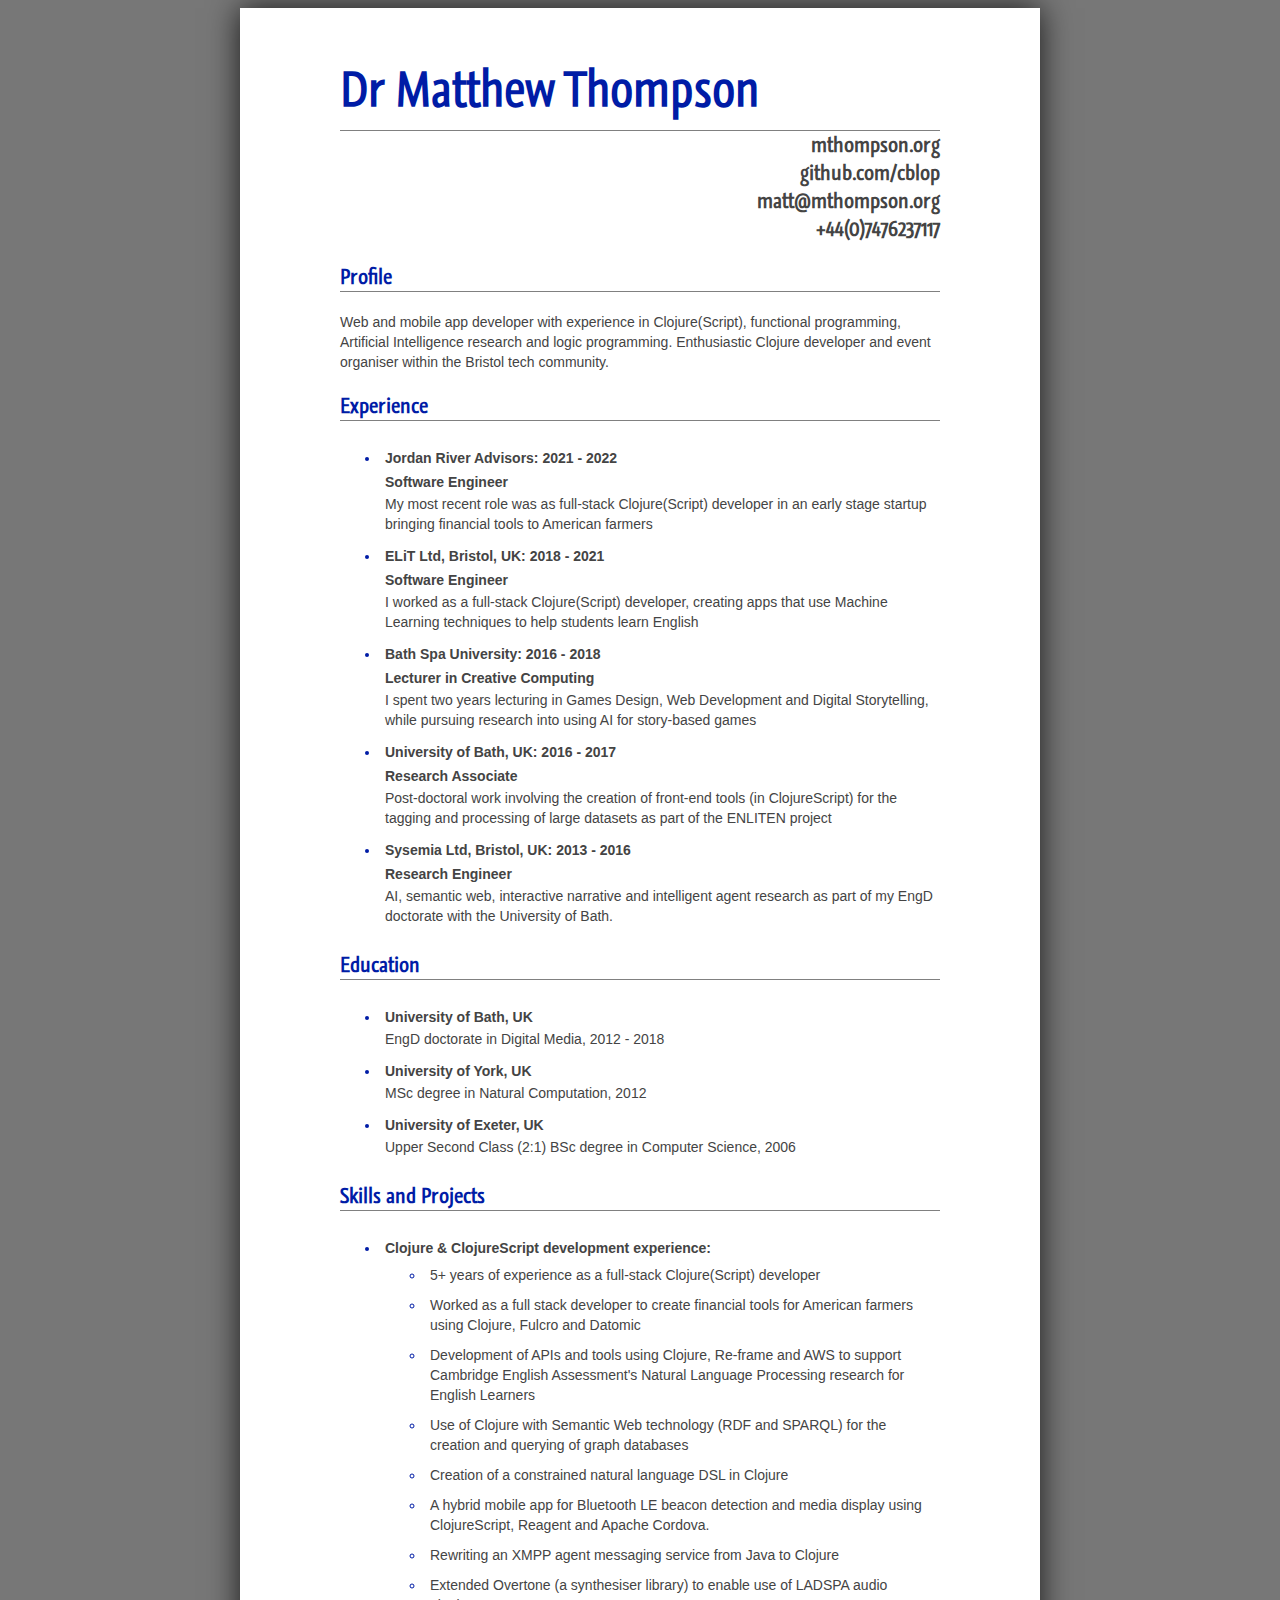
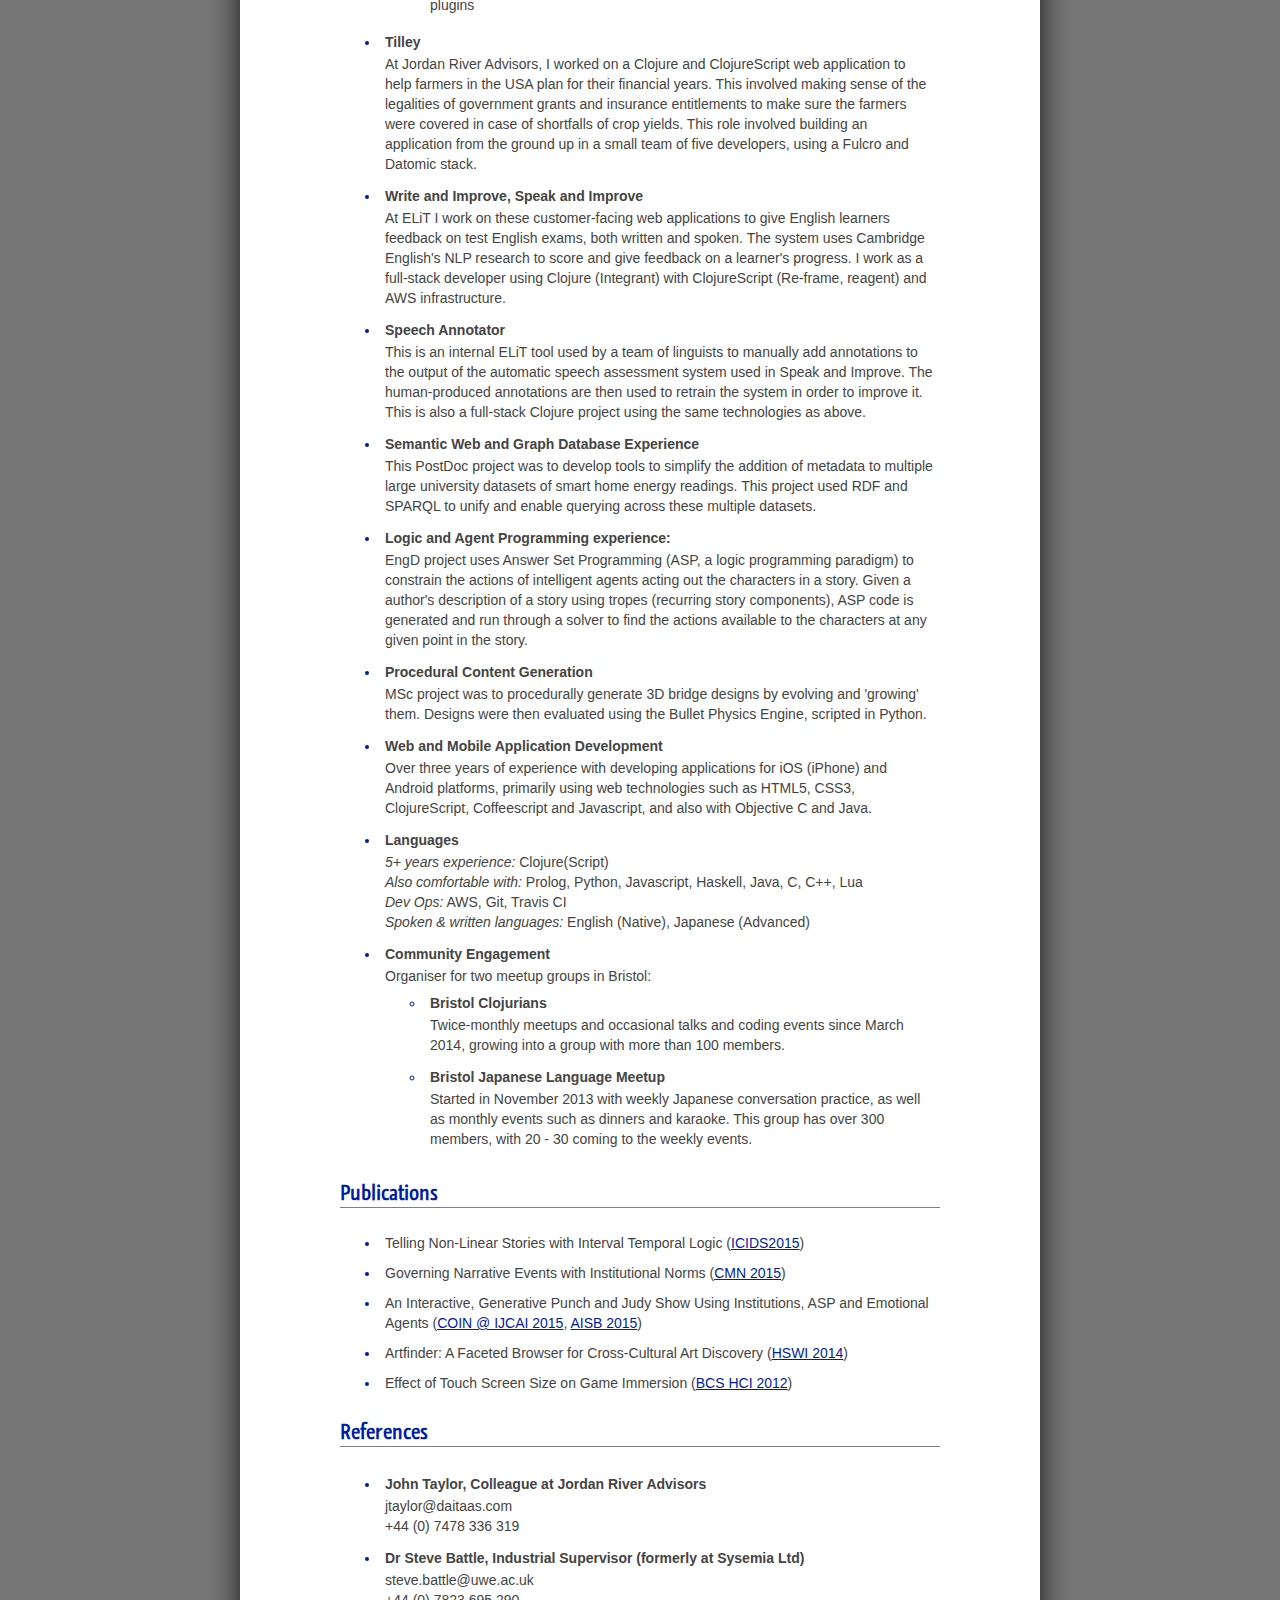
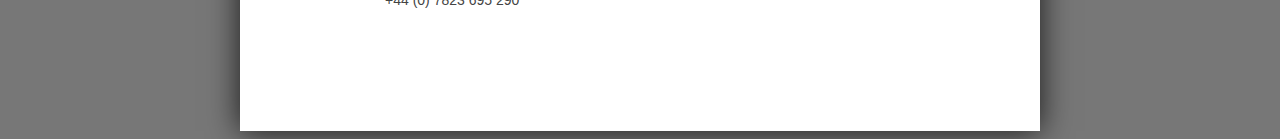
<file: index.html>
<html>
<head>
    <title>Dr Matthew Thompson</title>
	<link rel="stylesheet" href="css/style.css" type="text/css" media="screen">
	<link rel="stylesheet" href="css/print.css" type="text/css" media="print" />
</head>

<body>

<div id="wrapper">
<div id="header">
<h1>Dr Matthew Thompson</h1>
<h2 id="title">mthompson.org</h2>
<h2 id="title">github.com/cblop</h2>
<h2 id="title">matt@mthompson.org</h2>
<h2 id="title">+44(0)7476237117</h2>
</div>


<div id="content">
 <h3>Profile</h3>
 <p>Web and mobile app developer with experience in Clojure(Script), functional programming, Artificial Intelligence research and logic programming. Enthusiastic Clojure developer and event organiser within the Bristol tech community.</p>
 <h3>Experience</h3>
 <ul>
 	   <li>
 		     <h4>Jordan River Advisors: 2021 - 2022</h4>
 		     <h4>Software Engineer</h4>
 		     <p>My most recent role was as full-stack Clojure(Script) developer in an early stage startup bringing financial tools to American farmers</p>
 	   </li>
 	   <li>
 		     <h4>ELiT Ltd, Bristol, UK: 2018 - 2021</h4>
 		     <h4>Software Engineer</h4>
 		     <p>I worked as a full-stack Clojure(Script) developer, creating apps that use Machine Learning techniques to help students learn English</p>
 	   </li>
 	   <li>
 		     <h4>Bath Spa University: 2016 - 2018</h4>
 		     <h4>Lecturer in Creative Computing</h4>
 		     <p>I spent two years lecturing in Games Design, Web Development and Digital Storytelling, while pursuing research into using AI for story-based games</p>
 	   </li>
 	   <li>
 		     <h4>University of Bath, UK: 2016 - 2017</h4>
 		     <h4>Research Associate</h4>
 		     <p>Post-doctoral work involving the creation of front-end tools (in ClojureScript) for the tagging and processing of large datasets as part of the ENLITEN project</p>
 	   </li>
 	<li>
 		<h4>Sysemia Ltd, Bristol, UK: 2013 - 2016</h4>
 		<h4>Research Engineer</h4>
 		<p>AI, semantic web, interactive narrative and intelligent agent research as part of my EngD doctorate with the University of Bath.</p>
 	</li>
</ul>
 <h3>Education</h3>
 <ul>
    <li><h4>University of Bath, UK</h4>
    <p>EngD doctorate in Digital Media, 2012 - 2018</p>
    <li><h4>University of York, UK</h4>
    <p>MSc degree in Natural Computation, 2012</p>
 	<li><h4>University of Exeter, UK</h4>
 	<p>Upper Second Class (2:1) BSc degree in Computer Science, 2006</p></li>
 </ul>
 <h3>Skills and Projects</h3>
 <ul>
     <li>
         <h4>Clojure & ClojureScript development experience:</h4> 
         <ul>
             <li><p>5+ years of experience as a full-stack Clojure(Script) developer</p></li>
             <li><p>Worked as a full stack developer to create financial tools for American farmers using Clojure, Fulcro and Datomic</p></li>
             <li><p>Development of APIs and tools using Clojure, Re-frame and AWS to support Cambridge English Assessment's Natural Language Processing research for English Learners</p></li>
             <li><p>Use of Clojure with Semantic Web technology (RDF and SPARQL) for the creation and querying of graph databases</p></li>
             <li><p>Creation of a constrained natural language DSL in Clojure</p></li>
             <li><p>A hybrid mobile app for Bluetooth LE beacon detection and media display using ClojureScript, Reagent and Apache Cordova.</p></li>
             <li><p>Rewriting an XMPP agent messaging service from Java to Clojure</p></li>
             <li><p>Extended Overtone (a synthesiser library) to enable use of LADSPA audio plugins</p></li>
         </ul>
         <p></p>
     </li>
     <li>
         <h4>Tilley</h4>
         <p>At Jordan River Advisors, I worked on a Clojure and ClojureScript web application to help farmers in the USA plan for their financial years. This involved making sense of the legalities of government grants and insurance entitlements to make sure the farmers were covered in case of shortfalls of crop yields. This role involved building an application from the ground up in a small team of five developers, using a Fulcro and Datomic stack.</p>
     </li>
     <li>
         <h4>Write and Improve, Speak and Improve</h4>
         <p>At ELiT I work on these customer-facing web applications to give English learners feedback on test English exams, both written and spoken. The system uses Cambridge English's NLP research to score and give feedback on a learner's progress. I work as a full-stack developer using Clojure (Integrant) with ClojureScript (Re-frame, reagent) and AWS infrastructure.</p>
     </li>
     <li>
         <h4>Speech Annotator</h4>
         <p>This is an internal ELiT tool used by a team of linguists to manually add annotations to the output of the automatic speech assessment system used in Speak and Improve. The human-produced annotations are then used to retrain the system in order to improve it. This is also a full-stack Clojure project using the same technologies as above.</p>
     </li>
     <li>
         <h4>Semantic Web and Graph Database Experience</h4>
         <p>This PostDoc project was to develop tools to simplify the addition of metadata to multiple large university datasets of smart home energy readings. This project used RDF and SPARQL to unify and enable querying across these multiple datasets.</p>
     </li>
    <li>
        <h4>Logic and Agent Programming experience:</h4>
        <p>EngD project uses Answer Set Programming (ASP, a logic programming paradigm) to constrain the actions of intelligent agents acting out the characters in a story. Given a author's description of a story using tropes (recurring story components), ASP code is generated and run through a solver to find the actions available to the characters at any given point in the story.</p>
    </li>
 	<li>
 		<h4>Procedural Content Generation</h4>
 		<p>MSc project was to procedurally generate 3D bridge designs by evolving and 'growing' them. Designs were then evaluated using the Bullet Physics Engine, scripted in Python.</p>
 	</li>
 	<li>
 		<h4>Web and Mobile Application Development</h4>
 		<p>Over three years of experience with developing applications for iOS (iPhone) and Android platforms, primarily using web technologies such as HTML5, CSS3, ClojureScript, Coffeescript and Javascript, and also with Objective C and Java.
 	</li>
 	<li>
 		<h4>Languages</h4>
    <p><i>5+ years experience:</i> Clojure(Script)</p>
    <p><i>Also comfortable with:</i>
        Prolog, Python, Javascript, Haskell, Java, C, C++, Lua</p>
    <p><i>Dev Ops:</i> AWS, Git, Travis CI</p>
    <p><i>Spoken & written languages:</i>
 		    English (Native), Japanese (Advanced)</p>
 	</li>
  <li>
      <h4>Community Engagement</h4>
      <p>Organiser for two meetup groups in Bristol:</p>
      <ul>
          <li><h4>Bristol Clojurians</h4>
              <p>Twice-monthly meetups and occasional talks and coding events since March 2014, growing into a group with more than 100 members.</p></li>
          <li><h4>Bristol Japanese Language Meetup</h4>
              <p>Started in November 2013 with weekly Japanese conversation practice, as well as monthly events such as dinners and karaoke. This group has over 300 members, with 20 - 30 coming to the weekly events.</p></li>
      </ul>
  </li>
 </ul>
 <h3>Publications</h3>
 <ul>
     <li>
         <p>Telling Non-Linear Stories with Interval Temporal Logic (<a href="http://link.springer.com/chapter/10.1007/978-3-319-27036-4_39">ICIDS2015</a>)</p>
         </li>
 <li>
     <p>Governing Narrative Events with Institutional Norms (<a href="http://drops.dagstuhl.de/opus/frontdoor.php?source_opus=5288">CMN 2015</a>)</p>

 </li>
 <li>
     <p>An Interactive, Generative Punch and Judy Show Using Institutions, ASP and Emotional Agents (<a href="http://coin2015.tbm.tudelft.nl/files/2015/06/COINIJCAI_2015_submission_19.pdf">COIN @ IJCAI 2015</a>, <a href="http://www.cs.kent.ac.uk/events/2015/AISB2015/proceedings/aiAndGames/AI-games-15_submission_10--MatthewThompson--interactive.pdf">AISB 2015</a>)</p>
 </li>
 <li>
     <p>Artfinder: A Faceted Browser for Cross-Cultural Art Discovery (<a href="http://hswi.referata.com/w/images/Hswi2014_paper_1.pdf">HSWI 2014</a>)</p>
 </li>
 <li>
     <p>Effect of Touch Screen Size on Game Immersion (<a href="http://dl.acm.org/citation.cfm?id=2377952">BCS HCI 2012</a>)</p>
 </li>
 </ul>
<h3>References</h3>
<ul>
    <li>
        <h4>John Taylor, Colleague at Jordan River Advisors</h4>
        <p>jtaylor@daitaas.com</p>
        <p>+44 (0) 7478 336 319</p>
    </li>
    <li>
        <h4>Dr Steve Battle, Industrial Supervisor (formerly at Sysemia Ltd)</h4>
        <p>steve.battle@uwe.ac.uk</p>
        <p>+44 (0) 7823 695 290</p>
    </li>
</ul>
 </div>

</body></html>
</file>
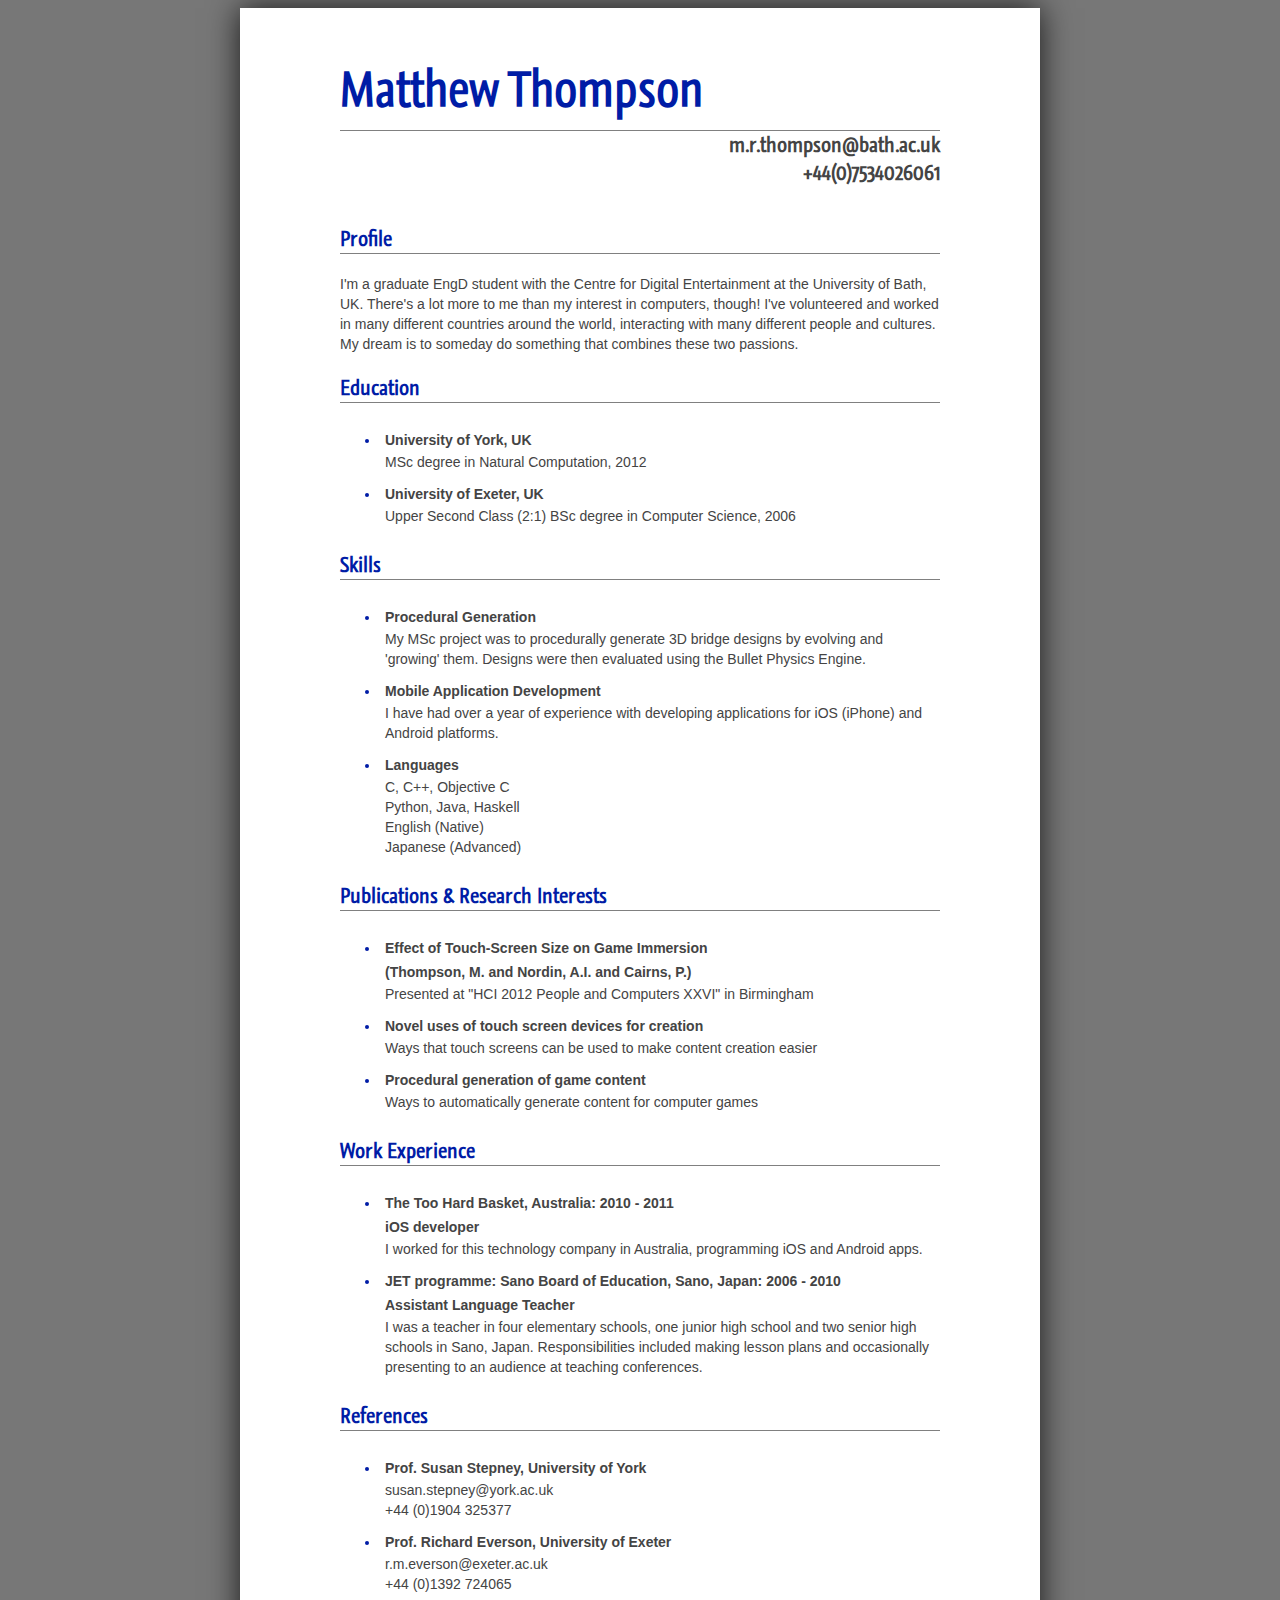
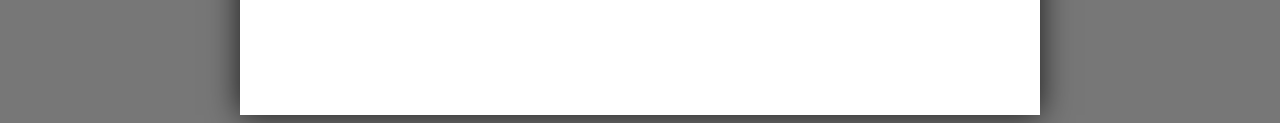
<file: cdeCV.html>
<!DOCTYPE HTML PUBLIC "-//W3C//DTD HTML 4.01//EN" "http://www.w3.org/TR/html4/strict.dtd">
<html>
<head>
    <title>Matthew Thompson</title>
	<link rel="stylesheet" href="css/style.css" type="text/css" media="screen">
	<link rel="stylesheet" href="css/print.css" type="text/css" media="print" />
</head>

<body>

<div id="wrapper">
<div id="header">
<h1>Matthew Thompson</h1>
<h2 id="title">m.r.thompson@bath.ac.uk</h2>
<h2 id="title">+44(0)7534026061</h2>
</div>

<div id="content">
 <br>
 <h3>Profile</h3>
 <p>I'm a graduate EngD student with the Centre for Digital Entertainment at the University of Bath, UK. There's a lot more to me than my interest in computers, though! I've volunteered and worked in many different countries around the world, interacting with many different people and cultures. My dream is to someday do something that combines these two passions.</p>
 <h3>Education</h3>
 <ul>
    <li><h4>University of York, UK</h4>
    <p>MSc degree in Natural Computation, 2012</p>
 	<li><h4>University of Exeter, UK</h4>
 	<p>Upper Second Class (2:1) BSc degree in Computer Science, 2006</p></li>
 </ul>
 <h3>Skills</h3>
 <ul>
 	<li>
 		<h4>Procedural Generation</h4>
 		<p>My MSc project was to procedurally generate 3D bridge designs by evolving and 'growing' them. Designs were then evaluated using the Bullet Physics Engine.</p>
 	</li>
 	<li>
 		<h4>Mobile Application Development</h4>
 		<p>I have had over a year of experience with developing applications for iOS (iPhone) and Android platforms.</p>
 	</li>
 	<li>
 		<h4>Languages</h4>
        <p>C, C++, Objective C</p>
        <p>Python, Java, Haskell</p>
 		<p>English (Native)</p>
 		<p>Japanese (Advanced)</p>
 	</li>
 </ul>
 <h3>Publications & Research Interests</h3>
 <ul>
    <li>
        <h4>Effect of Touch-Screen Size on Game Immersion</h4>
        <h4>(Thompson, M. and Nordin, A.I. and Cairns, P.)</h4>
        <p>Presented at "HCI 2012 People and Computers XXVI" in Birmingham</p>
    </li>
    <li>
        <h4>Novel uses of touch screen devices for creation</h4>
        <p>Ways that touch screens can be used to make content creation easier</p>
    </li>
    <li>
        <h4>Procedural generation of game content</h4>
        <p>Ways to automatically generate content for computer games</p>
    </li>
 </ul>
 </ul>
 <h3>Work Experience</h3>
 <ul>
 	<li>
 		<h4>The Too Hard Basket, Australia: 2010 - 2011</h4>
 		<h4>iOS developer</h4>
 		<p>I worked for this technology company in Australia, programming iOS and Android apps.</p>
 	</li>
	<li>
		<h4>JET programme: Sano Board of Education, Sano, Japan: 2006 - 2010</h4>
		<h4>Assistant Language Teacher</h4>
		<p>I was a teacher in four elementary schools, one junior high school and two senior high schools in Sano,
Japan. Responsibilities included making lesson plans and occasionally presenting to an audience at teaching
conferences.</p>
	</li>
</ul>
<h3>References</h3>
<ul>
    <li>
        <h4>Prof. Susan Stepney, University of York</h4>
        <p>susan.stepney@york.ac.uk</p>
        <p>+44 (0)1904 325377</p>
    </li>
    <li>
        <h4>Prof. Richard Everson, University of Exeter</h4>
        <p>r.m.everson@exeter.ac.uk</p>
        <p>+44 (0)1392 724065</p>
    </li>
</ul>
 </div>

</body></html>







<!-- www.000webhost.com Analytics Code -->
<script type="text/javascript" src="http://analytics.hosting24.com/count.php"></script>
<noscript><a href="http://www.hosting24.com/"><img src="http://analytics.hosting24.com/count.php" alt="web hosting" /></a></noscript>
<!-- End Of Analytics Code -->
</file>
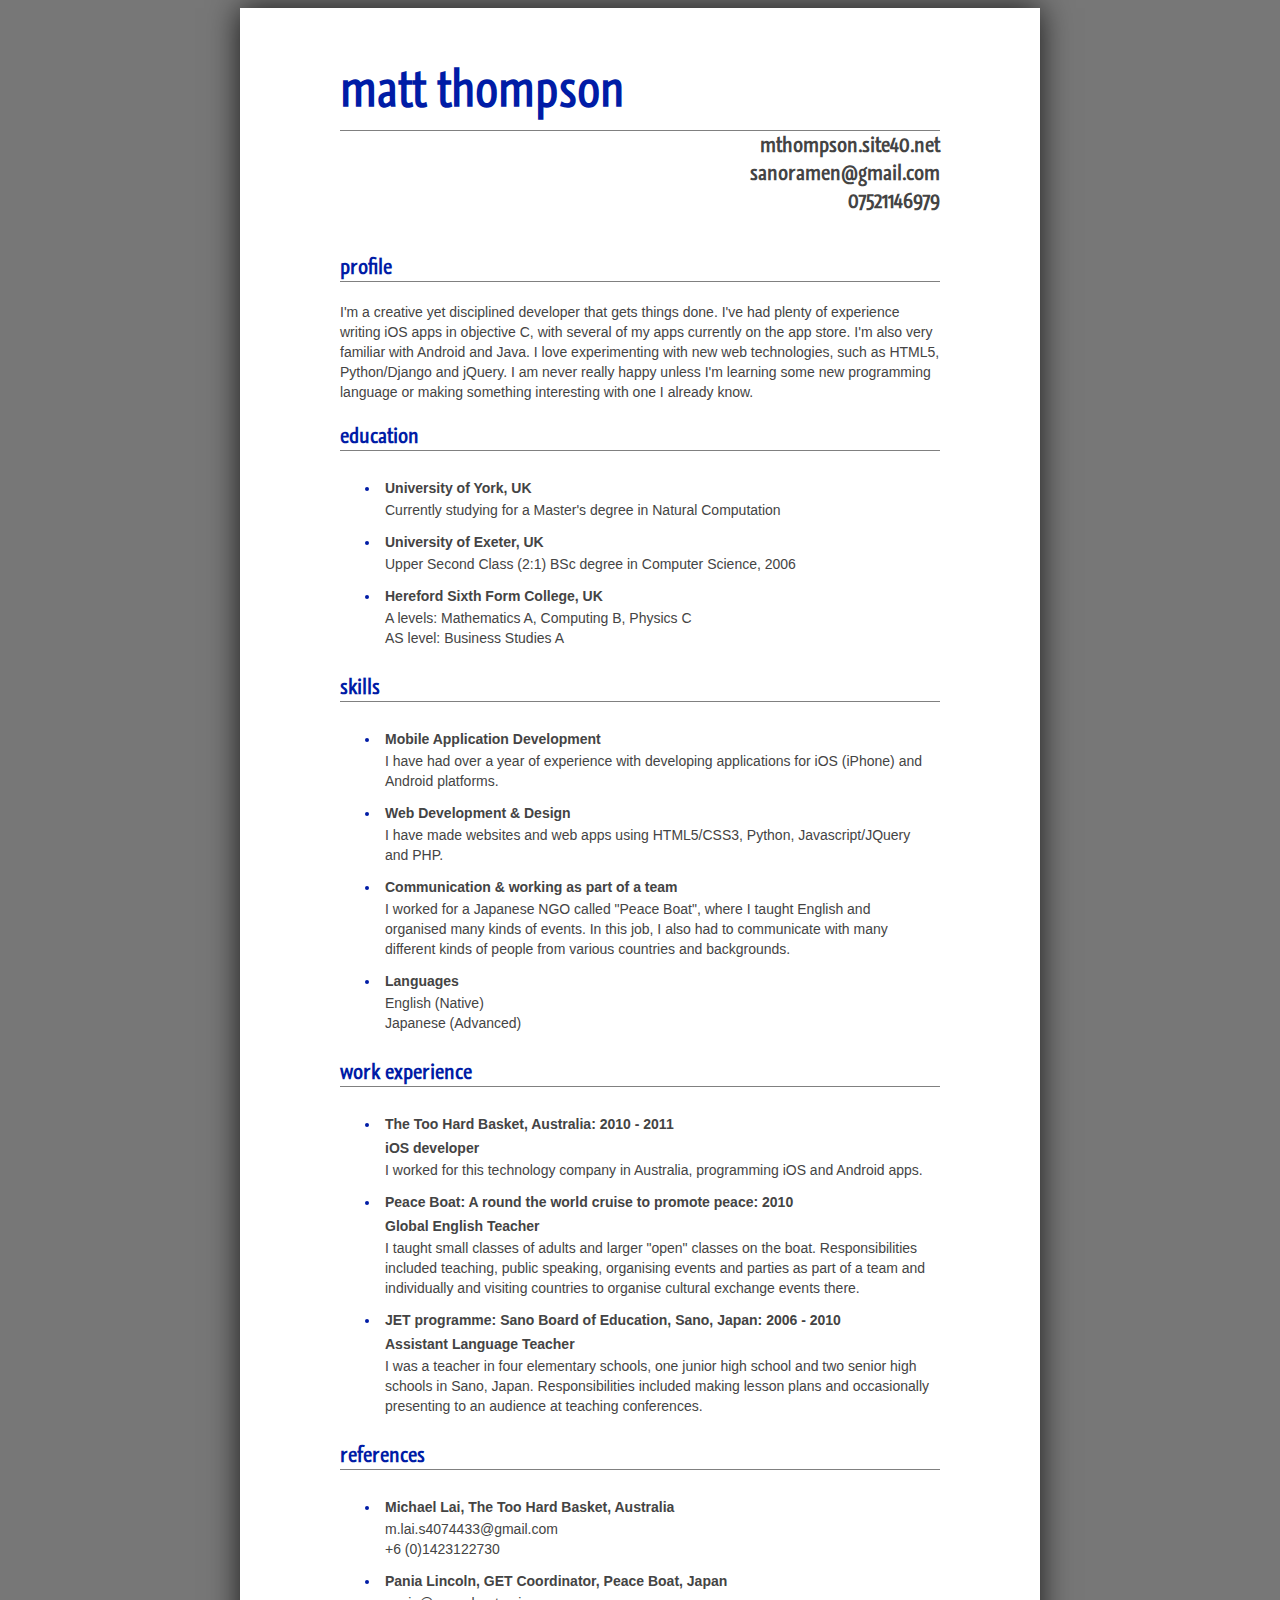
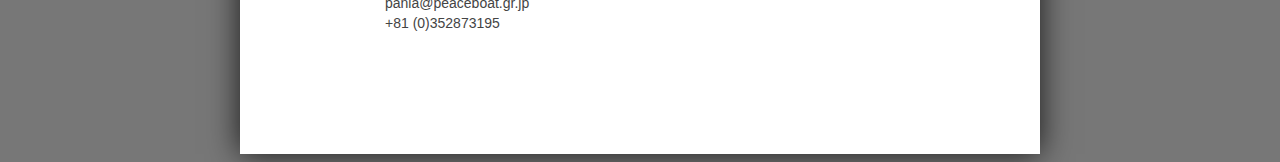
<file: cv.html>
<!DOCTYPE HTML PUBLIC "-//W3C//DTD HTML 4.01//EN" "http://www.w3.org/TR/html4/strict.dtd">
<html>
<head>
    <title>Matthew Thompson</title>
	<link rel="stylesheet" href="css/style.css" type="text/css" media="screen">
	<link rel="stylesheet" href="css/print.css" type="text/css" media="print" />
</head>

<body>

<div id="wrapper">
<div id="header">
<h1>matt thompson</h1>
<h2 id="title">mthompson.site40.net</h2>
<h2 id="title">sanoramen@gmail.com</h2>
<h2 id="title">07521146979</h2>
</div>

<div id="content">
 <br>
 <h3>profile</h3>
 <p>I'm a creative yet disciplined developer that gets things done. I've had plenty of experience writing iOS apps in objective C, with several of my apps currently on the app store. I'm also very familiar with Android and Java. I love experimenting with new web technologies, such as HTML5, Python/Django and jQuery. I am never really happy unless I'm learning some new programming language or making something interesting with one I already know.</p>
 <h3>education</h3>
 <ul>
    <li><h4>University of York, UK</h4>
    <p>Currently studying for a Master's degree in Natural Computation</p>
 	<li><h4>University of Exeter, UK</h4>
 	<p>Upper Second Class (2:1) BSc degree in Computer Science, 2006</p></li>
 	<li><h4>Hereford Sixth Form College, UK</h4>
 	<p>A levels: Mathematics A, Computing B, Physics C</p>
 	<p>AS level: Business Studies A</p>
 </ul>
 <h3>skills</h3>
 <ul>
 	<li>
 		<h4>Mobile Application Development</h4>
 		<p>I have had over a year of experience with developing applications for iOS (iPhone) and Android platforms.</p>
 	</li>
 	<li>
 		<h4>Web Development & Design</h4>
 		<p>I have made websites and web apps using HTML5/CSS3, Python, Javascript/JQuery and PHP.</p>
 	</li>
 	<li>
 		<h4>Communication & working as part of a team</h4>
 		<p>I worked for a Japanese NGO called "Peace Boat", where I taught English and organised many kinds of events. In this job, I also had to communicate with many different kinds of people from various countries and backgrounds.</p>
 	</li>
 	<li>
 		<h4>Languages</h4>
 		<p>English (Native)</p>
 		<p>Japanese (Advanced)</p>
 	</li>
 </ul>
 <h3>work experience</h3>
 <ul>
 	<li>
 		<h4>The Too Hard Basket, Australia: 2010 - 2011</h4>
 		<h4>iOS developer</h4>
 		<p>I worked for this technology company in Australia, programming iOS and Android apps.</p>
 	</li>
 	<li>
 		<h4>Peace Boat: A round the world cruise to promote peace: 2010</h4>
 		<h4>Global English Teacher</h4>
 		<p>I taught small classes of adults and larger "open" classes on the boat. Responsibilities included teaching, public speaking, organising events and parties as part of a team and
individually and visiting countries to organise cultural exchange events there.</p>
	</li>
	<li>
		<h4>JET programme: Sano Board of Education, Sano, Japan: 2006 - 2010</h4>
		<h4>Assistant Language Teacher</h4>
		<p>I was a teacher in four elementary schools, one junior high school and two senior high schools in Sano,
Japan. Responsibilities included making lesson plans and occasionally presenting to an audience at teaching
conferences.</p>
	</li>
</ul>
<h3>references</h3>
<ul>
	<li>
		<h4>Michael Lai, The Too Hard Basket, Australia</h4>
		<p>m.lai.s4074433@gmail.com</p>
		<p>+6 (0)1423122730</p>
	</li>
	<li>
		<h4>Pania Lincoln, GET Coordinator, Peace Boat, Japan</h4>
		<p>pania@peaceboat.gr.jp</p>
		<p>+81 (0)352873195</p>
	</li>
</ul>
 </div>

</body></html>







<!-- www.000webhost.com Analytics Code -->
<script type="text/javascript" src="http://analytics.hosting24.com/count.php"></script>
<noscript><a href="http://www.hosting24.com/"><img src="http://analytics.hosting24.com/count.php" alt="web hosting" /></a></noscript>
<!-- End Of Analytics Code -->
</file>
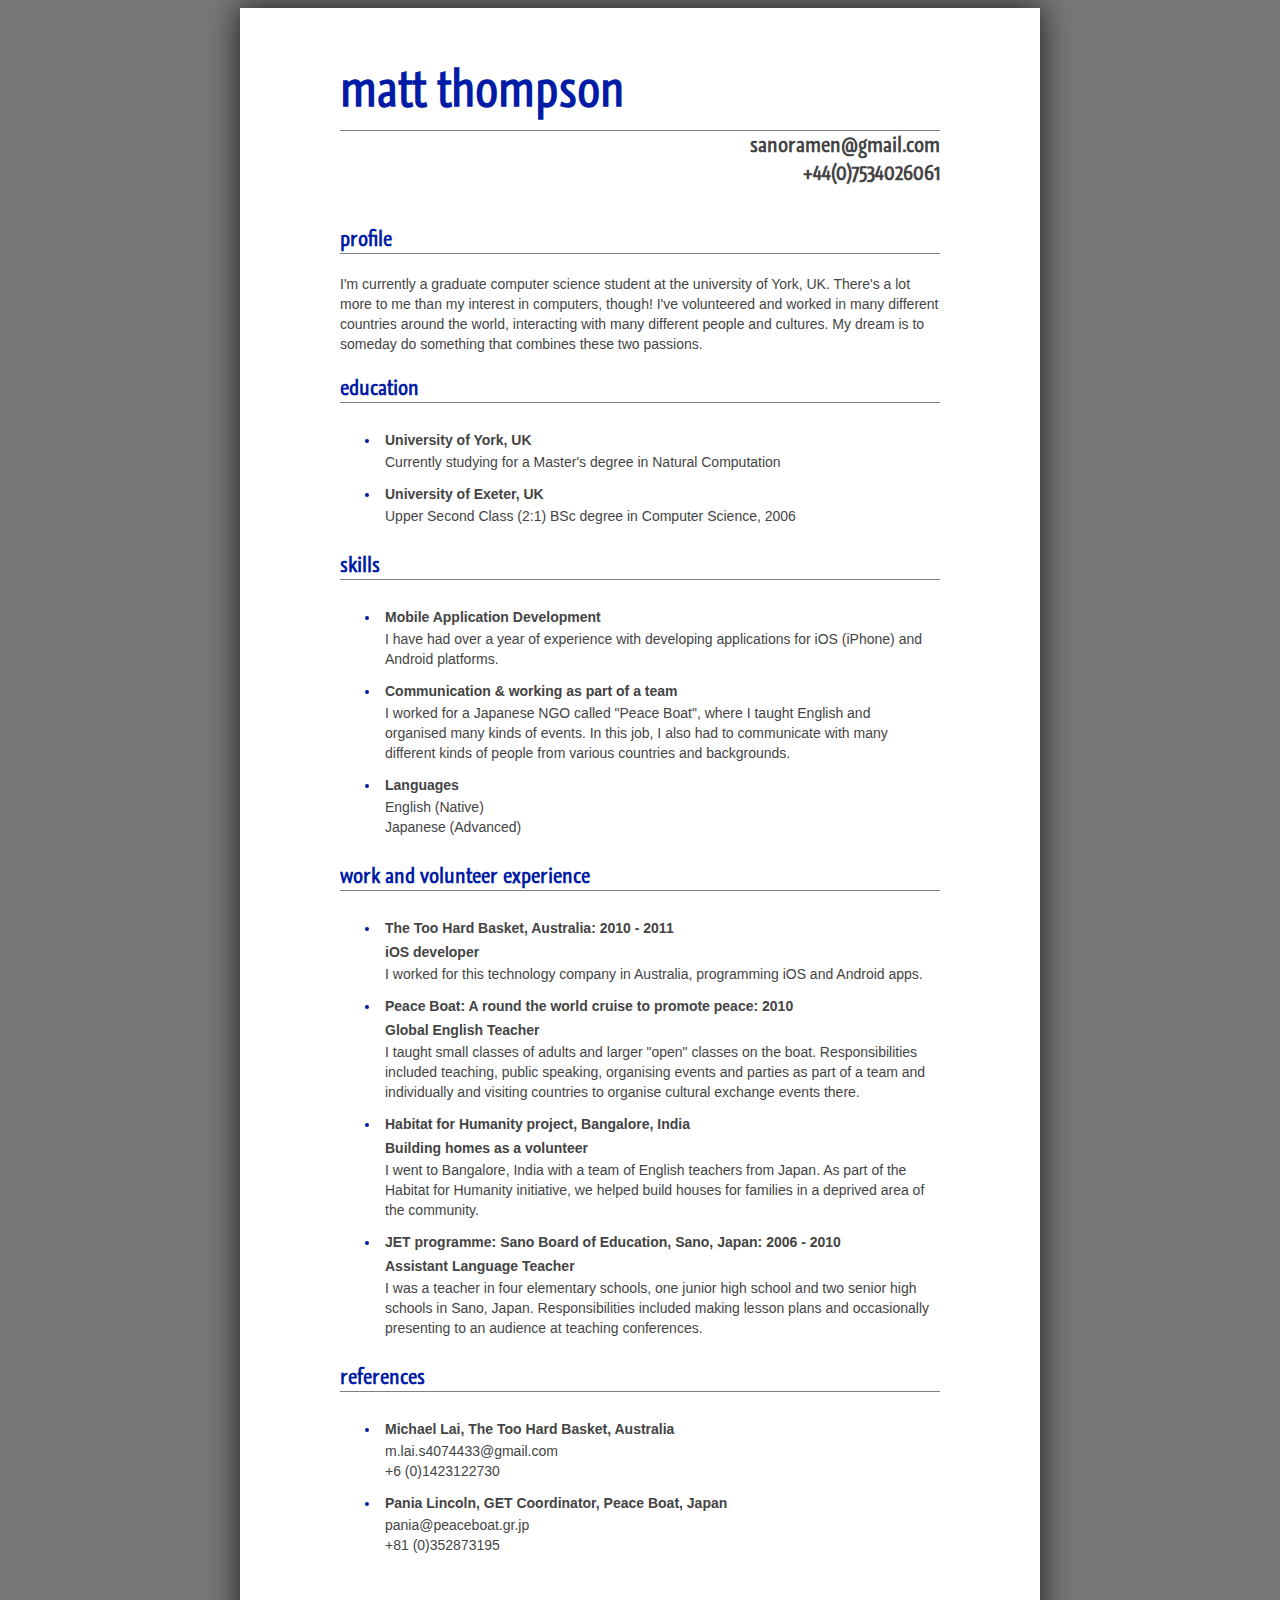
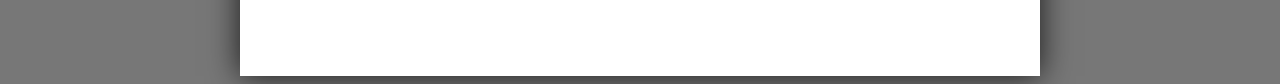
<file: cv2.html>
<!DOCTYPE HTML PUBLIC "-//W3C//DTD HTML 4.01//EN" "http://www.w3.org/TR/html4/strict.dtd">
<html>
<head>
    <title>Matthew Thompson</title>
	<link rel="stylesheet" href="css/style.css" type="text/css" media="screen">
	<link rel="stylesheet" href="css/print.css" type="text/css" media="print" />
</head>

<body>

<div id="wrapper">
<div id="header">
<h1>matt thompson</h1>
<h2 id="title">sanoramen@gmail.com</h2>
<h2 id="title">+44(0)7534026061</h2>
</div>

<div id="content">
 <br>
 <h3>profile</h3>
 <p>I'm currently a graduate computer science student at the university of York, UK. There's a lot more to me than my interest in computers, though! I've volunteered and worked in many different countries around the world, interacting with many different people and cultures. My dream is to someday do something that combines these two passions.</p>
 <h3>education</h3>
 <ul>
    <li><h4>University of York, UK</h4>
    <p>Currently studying for a Master's degree in Natural Computation</p>
 	<li><h4>University of Exeter, UK</h4>
 	<p>Upper Second Class (2:1) BSc degree in Computer Science, 2006</p></li>
 </ul>
 <h3>skills</h3>
 <ul>
 	<li>
 		<h4>Mobile Application Development</h4>
 		<p>I have had over a year of experience with developing applications for iOS (iPhone) and Android platforms.</p>
 	</li>
 	<li>
 		<h4>Communication & working as part of a team</h4>
 		<p>I worked for a Japanese NGO called "Peace Boat", where I taught English and organised many kinds of events. In this job, I also had to communicate with many different kinds of people from various countries and backgrounds.</p>
 	</li>
 	<li>
 		<h4>Languages</h4>
 		<p>English (Native)</p>
 		<p>Japanese (Advanced)</p>
 	</li>
 </ul>
 <h3>work and volunteer experience</h3>
 <ul>
 	<li>
 		<h4>The Too Hard Basket, Australia: 2010 - 2011</h4>
 		<h4>iOS developer</h4>
 		<p>I worked for this technology company in Australia, programming iOS and Android apps.</p>
 	</li>
 	<li>
 		<h4>Peace Boat: A round the world cruise to promote peace: 2010</h4>
 		<h4>Global English Teacher</h4>
 		<p>I taught small classes of adults and larger "open" classes on the boat. Responsibilities included teaching, public speaking, organising events and parties as part of a team and
individually and visiting countries to organise cultural exchange events there.</p>
</li>
<li>
        <h4>Habitat for Humanity project, Bangalore, India</h4>
        <h4>Building homes as a volunteer</h4>
        <p>I went to Bangalore, India with a team of English teachers from Japan. As part of the Habitat for Humanity initiative, we helped build houses for families in a deprived area of the community.</p>
    </li>
	<li>
		<h4>JET programme: Sano Board of Education, Sano, Japan: 2006 - 2010</h4>
		<h4>Assistant Language Teacher</h4>
		<p>I was a teacher in four elementary schools, one junior high school and two senior high schools in Sano,
Japan. Responsibilities included making lesson plans and occasionally presenting to an audience at teaching
conferences.</p>
	</li>
</ul>
<h3>references</h3>
<ul>
	<li>
		<h4>Michael Lai, The Too Hard Basket, Australia</h4>
		<p>m.lai.s4074433@gmail.com</p>
		<p>+6 (0)1423122730</p>
	</li>
	<li>
		<h4>Pania Lincoln, GET Coordinator, Peace Boat, Japan</h4>
		<p>pania@peaceboat.gr.jp</p>
		<p>+81 (0)352873195</p>
	</li>
</ul>
 </div>

</body></html>







<!-- www.000webhost.com Analytics Code -->
<script type="text/javascript" src="http://analytics.hosting24.com/count.php"></script>
<noscript><a href="http://www.hosting24.com/"><img src="http://analytics.hosting24.com/count.php" alt="web hosting" /></a></noscript>
<!-- End Of Analytics Code -->
</file>
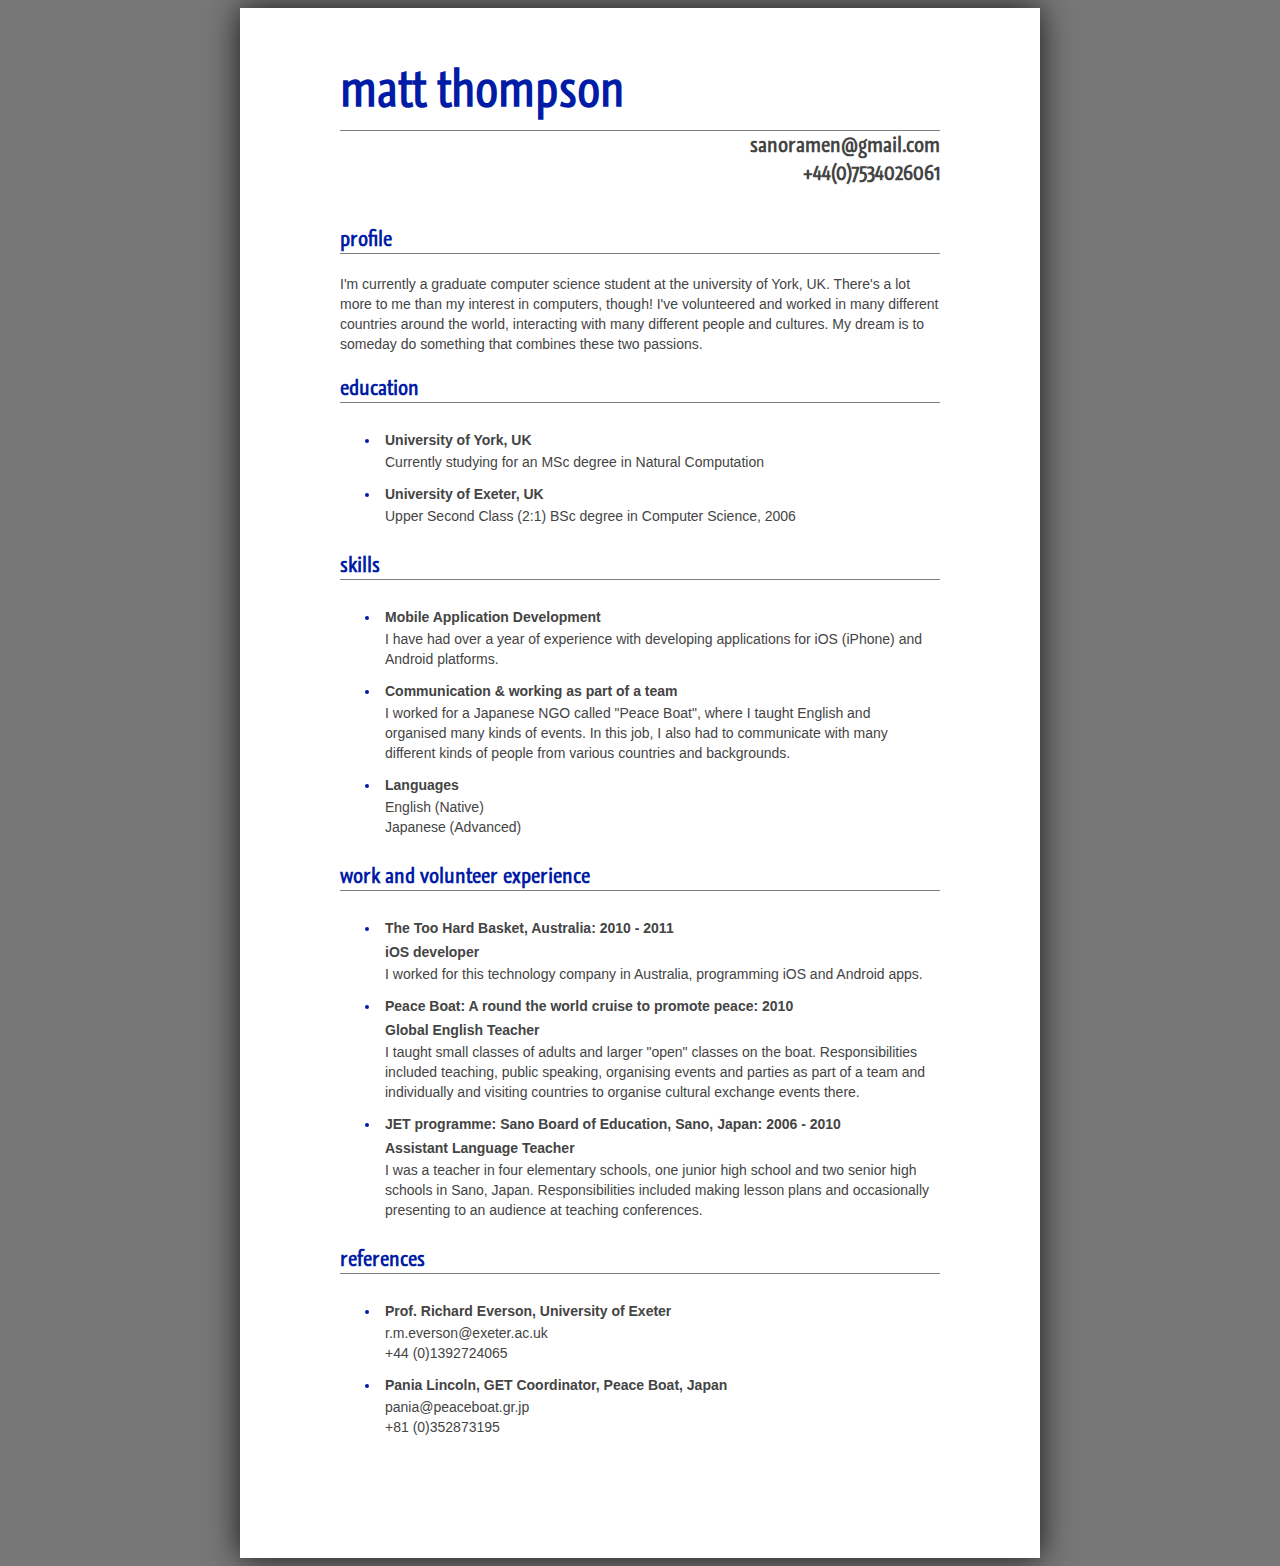
<file: cv3.html>
<!DOCTYPE HTML PUBLIC "-//W3C//DTD HTML 4.01//EN" "http://www.w3.org/TR/html4/strict.dtd">
<html>
<head>
    <title>Matthew Thompson</title>
	<link rel="stylesheet" href="css/style.css" type="text/css" media="screen">
	<link rel="stylesheet" href="css/print.css" type="text/css" media="print" />
</head>

<body>

<div id="wrapper">
<div id="header">
<h1>matt thompson</h1>
<h2 id="title">sanoramen@gmail.com</h2>
<h2 id="title">+44(0)7534026061</h2>
</div>

<div id="content">
 <br>
 <h3>profile</h3>
 <p>I'm currently a graduate computer science student at the university of York, UK. There's a lot more to me than my interest in computers, though! I've volunteered and worked in many different countries around the world, interacting with many different people and cultures. My dream is to someday do something that combines these two passions.</p>
 <h3>education</h3>
 <ul>
    <li><h4>University of York, UK</h4>
    <p>Currently studying for an MSc degree in Natural Computation</p>
 	<li><h4>University of Exeter, UK</h4>
 	<p>Upper Second Class (2:1) BSc degree in Computer Science, 2006</p></li>
 </ul>
 <h3>skills</h3>
 <ul>
 	<li>
 		<h4>Mobile Application Development</h4>
 		<p>I have had over a year of experience with developing applications for iOS (iPhone) and Android platforms.</p>
 	</li>
 	<li>
 		<h4>Communication & working as part of a team</h4>
 		<p>I worked for a Japanese NGO called "Peace Boat", where I taught English and organised many kinds of events. In this job, I also had to communicate with many different kinds of people from various countries and backgrounds.</p>
 	</li>
 	<li>
 		<h4>Languages</h4>
 		<p>English (Native)</p>
 		<p>Japanese (Advanced)</p>
 	</li>
 </ul>
 <h3>work and volunteer experience</h3>
 <ul>
 	<li>
 		<h4>The Too Hard Basket, Australia: 2010 - 2011</h4>
 		<h4>iOS developer</h4>
 		<p>I worked for this technology company in Australia, programming iOS and Android apps.</p>
 	</li>
 	<li>
 		<h4>Peace Boat: A round the world cruise to promote peace: 2010</h4>
 		<h4>Global English Teacher</h4>
 		<p>I taught small classes of adults and larger "open" classes on the boat. Responsibilities included teaching, public speaking, organising events and parties as part of a team and
individually and visiting countries to organise cultural exchange events there.</p>
</li>
	<li>
		<h4>JET programme: Sano Board of Education, Sano, Japan: 2006 - 2010</h4>
		<h4>Assistant Language Teacher</h4>
		<p>I was a teacher in four elementary schools, one junior high school and two senior high schools in Sano,
Japan. Responsibilities included making lesson plans and occasionally presenting to an audience at teaching
conferences.</p>
	</li>
</ul>
<h3>references</h3>
<ul>
    <li>
        <h4>Prof. Richard Everson, University of Exeter</h4>
        <p>r.m.everson@exeter.ac.uk</p>
        <p>+44 (0)1392724065</p>
    </li>
	<li>
		<h4>Pania Lincoln, GET Coordinator, Peace Boat, Japan</h4>
		<p>pania@peaceboat.gr.jp</p>
		<p>+81 (0)352873195</p>
	</li>
</ul>
 </div>

</body></html>







<!-- www.000webhost.com Analytics Code -->
<script type="text/javascript" src="http://analytics.hosting24.com/count.php"></script>
<noscript><a href="http://www.hosting24.com/"><img src="http://analytics.hosting24.com/count.php" alt="web hosting" /></a></noscript>
<!-- End Of Analytics Code -->
</file>
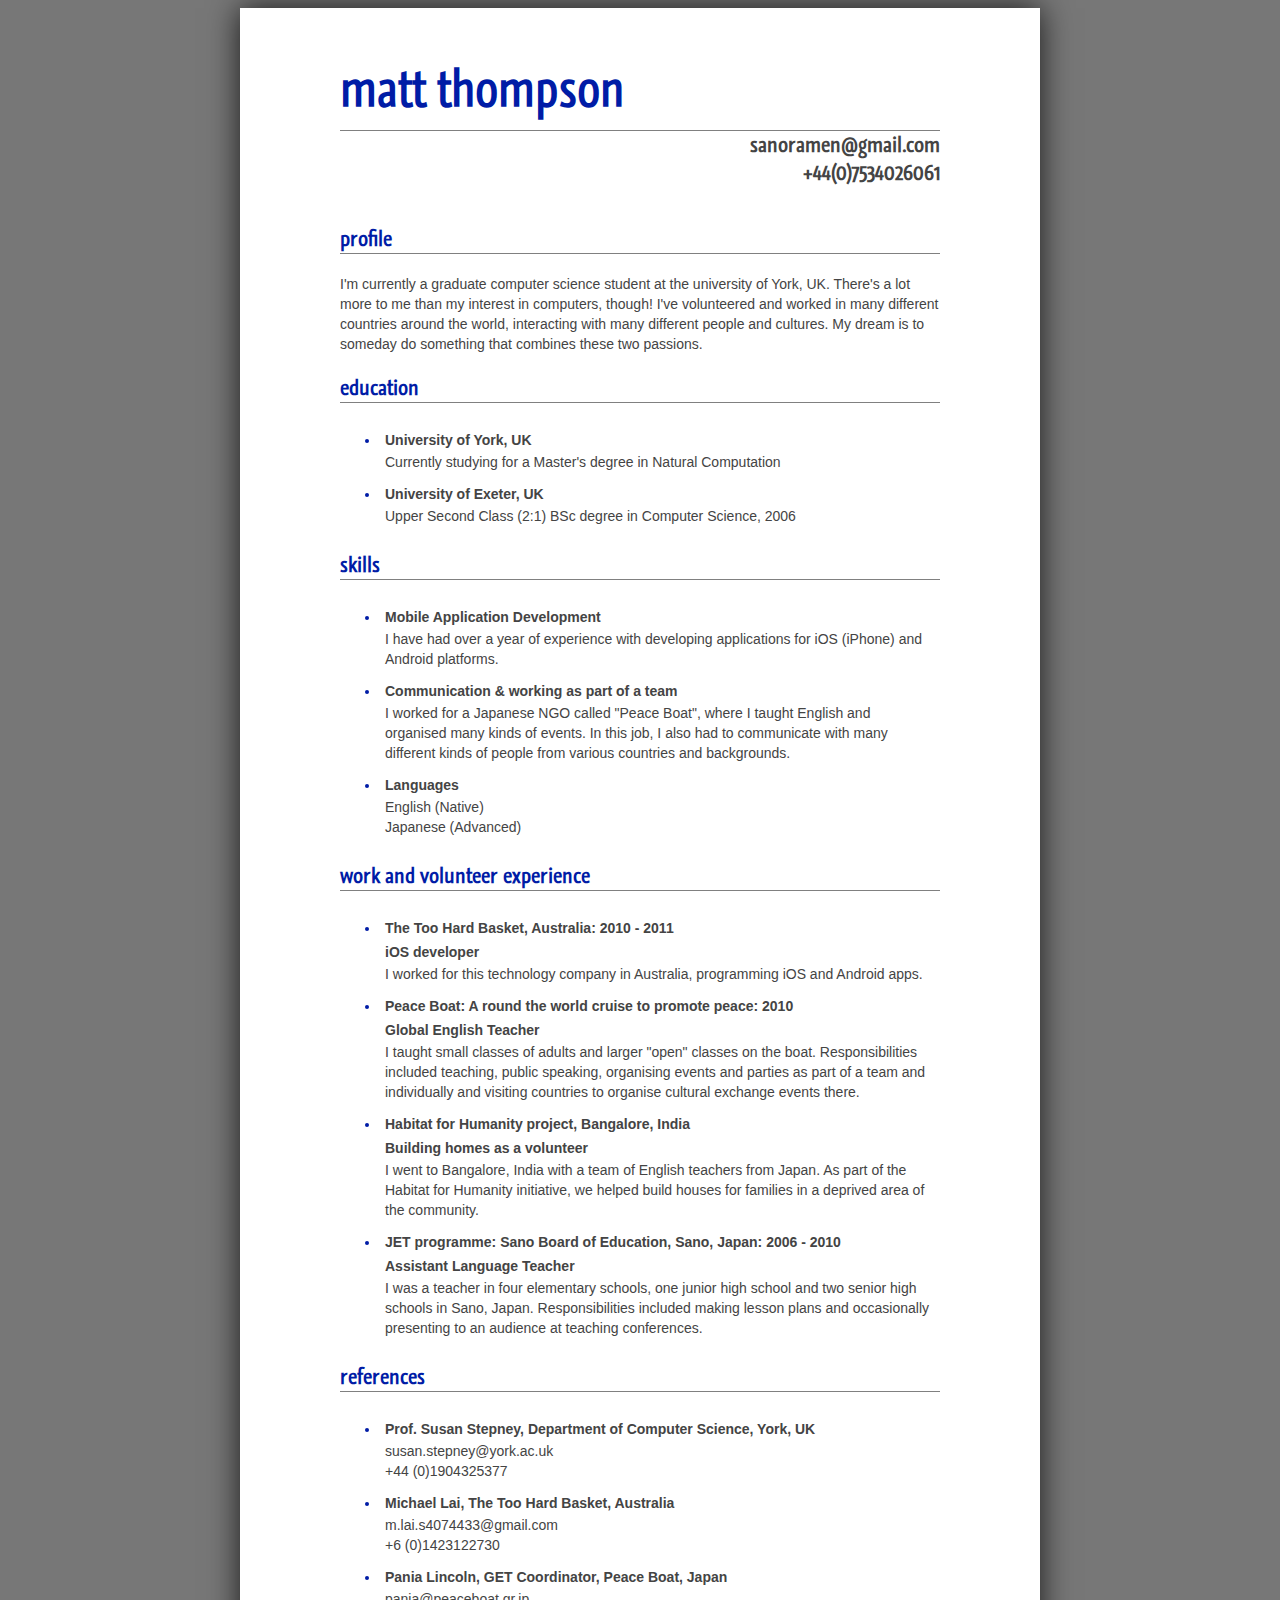
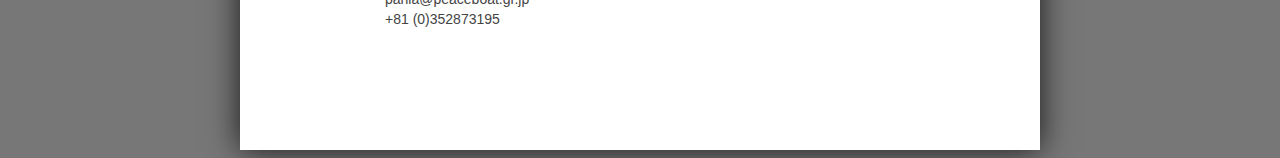
<file: cvjp.html>
<!DOCTYPE HTML PUBLIC "-//W3C//DTD HTML 4.01//EN" "http://www.w3.org/TR/html4/strict.dtd">
<html>
<head>
    <title>Matthew Thompson</title>
	<link rel="stylesheet" href="css/style.css" type="text/css" media="screen">
	<link rel="stylesheet" href="css/print.css" type="text/css" media="print" />
</head>

<body>

<div id="wrapper">
<div id="header">
<h1>matt thompson</h1>
<h2 id="title">sanoramen@gmail.com</h2>
<h2 id="title">+44(0)7534026061</h2>
</div>

<div id="content">
 <br>
 <h3>profile</h3>
 <p>I'm currently a graduate computer science student at the university of York, UK. There's a lot more to me than my interest in computers, though! I've volunteered and worked in many different countries around the world, interacting with many different people and cultures. My dream is to someday do something that combines these two passions.</p>
 <h3>education</h3>
 <ul>
    <li><h4>University of York, UK</h4>
    <p>Currently studying for a Master's degree in Natural Computation</p>
 	<li><h4>University of Exeter, UK</h4>
 	<p>Upper Second Class (2:1) BSc degree in Computer Science, 2006</p></li>
 </ul>
 <h3>skills</h3>
 <ul>
 	<li>
 		<h4>Mobile Application Development</h4>
 		<p>I have had over a year of experience with developing applications for iOS (iPhone) and Android platforms.</p>
 	</li>
 	<li>
 		<h4>Communication & working as part of a team</h4>
 		<p>I worked for a Japanese NGO called "Peace Boat", where I taught English and organised many kinds of events. In this job, I also had to communicate with many different kinds of people from various countries and backgrounds.</p>
 	</li>
 	<li>
 		<h4>Languages</h4>
 		<p>English (Native)</p>
 		<p>Japanese (Advanced)</p>
 	</li>
 </ul>
 <h3>work and volunteer experience</h3>
 <ul>
 	<li>
 		<h4>The Too Hard Basket, Australia: 2010 - 2011</h4>
 		<h4>iOS developer</h4>
 		<p>I worked for this technology company in Australia, programming iOS and Android apps.</p>
 	</li>
 	<li>
 		<h4>Peace Boat: A round the world cruise to promote peace: 2010</h4>
 		<h4>Global English Teacher</h4>
 		<p>I taught small classes of adults and larger "open" classes on the boat. Responsibilities included teaching, public speaking, organising events and parties as part of a team and
individually and visiting countries to organise cultural exchange events there.</p>
</li>
<li>
        <h4>Habitat for Humanity project, Bangalore, India</h4>
        <h4>Building homes as a volunteer</h4>
        <p>I went to Bangalore, India with a team of English teachers from Japan. As part of the Habitat for Humanity initiative, we helped build houses for families in a deprived area of the community.</p>
    </li>
	<li>
		<h4>JET programme: Sano Board of Education, Sano, Japan: 2006 - 2010</h4>
		<h4>Assistant Language Teacher</h4>
		<p>I was a teacher in four elementary schools, one junior high school and two senior high schools in Sano,
Japan. Responsibilities included making lesson plans and occasionally presenting to an audience at teaching
conferences.</p>
	</li>
</ul>
<h3>references</h3>
<ul>
    <li>
        <h4>Prof. Susan Stepney, Department of Computer Science, York, UK</h4>
        <p>susan.stepney@york.ac.uk</p>
        <p>+44 (0)1904325377</p>
    </li>
	<li>
		<h4>Michael Lai, The Too Hard Basket, Australia</h4>
		<p>m.lai.s4074433@gmail.com</p>
		<p>+6 (0)1423122730</p>
	</li>
	<li>
		<h4>Pania Lincoln, GET Coordinator, Peace Boat, Japan</h4>
		<p>pania@peaceboat.gr.jp</p>
		<p>+81 (0)352873195</p>
	</li>
</ul>
 </div>

</body></html>







<!-- www.000webhost.com Analytics Code -->
<script type="text/javascript" src="http://analytics.hosting24.com/count.php"></script>
<noscript><a href="http://www.hosting24.com/"><img src="http://analytics.hosting24.com/count.php" alt="web hosting" /></a></noscript>
<!-- End Of Analytics Code -->
</file>
<file: css/style.css>
@font-face { font-family: Graublau; src: url(../fonts/GraublauWeb.otf) format("opentype") }
@font-face { font-family: GraublauBold; src: url(../fonts/GraublauWebBold.otf) format("opentype") }

h1 { font-size: 46px; font-family: Graublau, Arial; color: #001ca6}
h2 { font-size: 20px; font-family: Graublau, Arial; }
h3 {
    font-size: 20px;
    font-family: Graublau, Arial;
    border-bottom: 1px solid gray;
    color: #001ca6;
}

h4 { font: normal "HelveticaNeue-Bold","Helvetica Neue Bold","Helvetica Neue",Helvetica,Arial,"Lucida Grande",sans-serif; font-weight: bold; line-height: 24px; margin: 0; padding: 0; }

p, a, li, input, textarea { font: 14px "HelveticaNeue-Light","Helvetica Neue Light","Helvetica Neue",Helvetica,Arial,"Lucida Grande",sans-serif; font-weight: normal; margin: 0; padding: 0; line-height: 20px; }

li { padding: 5px; color: #001ca6; }
li p, h4 { color: #444444; }

body {
    background-color: #777777;
    color: #444444;
}

a {
    color: #001ca6;
    visited: #333333;
}

#wrapper {
    background-color: #ffffff;
    width: 600px;
    margin: 0 auto;
    padding: 0 100px 100px;
    -webkit-box-shadow: 0 0 30px rgba(0, 0, 0, 0.8) ;
       -moz-box-shadow: 0 0 30px rgba(0, 0, 0, 0.8) ;
        box-shadow: 0 0 30px rgba(0, 0, 0, 0.8) ;
}

.images {
    display: block;
    margin: 0 auto;
    }



#header {
    
    width: 600px;
    margin: 0 auto;
    /*padding: 0;*/
    align:center;
}

#content {
    margin: 0 auto;
    width: 600px;

    
    /*text-align: center;*/

}

h1 {
    margin: 0;
    padding: 50px 0 10px 0;

    border-bottom: 1px solid gray;
}



#title {
    text-align: right;
    margin: 0;
    padding: 0;
}

#header ul {
    text-align: center;
    margin: 0 auto;
}
</file>
<file: css/print.css>
@font-face { font-family: Graublau; src: url(../fonts/GraublauWeb.otf) format("opentype") }
@font-face { font-family: GraublauBold; src: url(../fonts/GraublauWebBold.otf) format("opentype") }

h1 { font-size: 46px; font-family: Graublau, Arial; color: #001ca6}
h2 { font-size: 20px; font-family: Graublau, Arial; }
h3 {
    font-size: 20px;
    font-family: Graublau, Arial;
    border-bottom: 1px solid gray;
    color: #001ca6;
}

h4 { font: normal "HelveticaNeue-Bold","Helvetica Neue Bold","Helvetica Neue",Helvetica,Arial,"Lucida Grande",sans-serif; font-weight: bold; line-height: 24px; margin: 0; padding: 0; }

p, a, li, input, textarea { font: 14px "HelveticaNeue-Light","Helvetica Neue Light","Helvetica Neue",Helvetica,Arial,"Lucida Grande",sans-serif; font-weight: normal; margin: 0; padding: 0; line-height: 20px; }

li { padding: 5px; color: #001ca6; }
li p, h4 { color: #444444; }

body {
    background-color: #ffffff;
    color: #444444;
}

a {
    color: #001ca6;
    visited: #333333;
}

#wrapper {
    background-color: #ffffff;
    width: 600px;
    margin: 0 auto;
    padding: 0 100px 100px;
}

.images {
    display: block;
    margin: 0 auto;
    }



#header {
    
    width: 600px;
    margin: 0 auto;
    /*padding: 0;*/
    align:center;
}

#content {
    margin: 0 auto;
    width: 600px;

    
    /*text-align: center;*/

}

h1 {
    margin: 0;
    padding: 50px 0 10px 0;

    border-bottom: 1px solid gray;
}



#title {
    text-align: right;
    margin: 0;
    padding: 0;
}

#header ul {
    text-align: center;
    margin: 0 auto;
}
</file>
